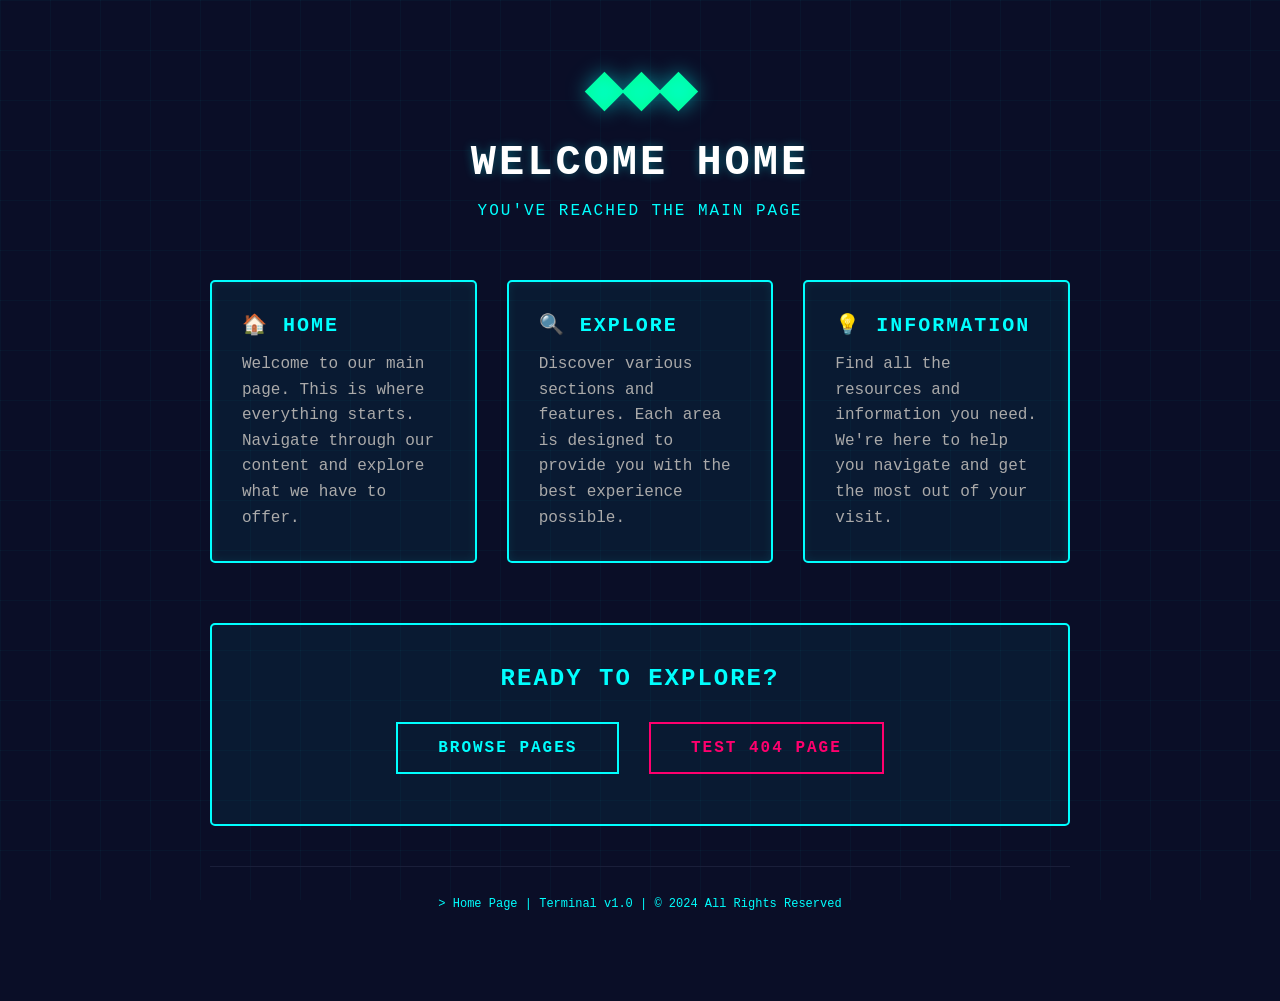
<file: index.html>
<!DOCTYPE html>
<html lang="en">
<head>
    <meta charset="UTF-8">
    <meta name="viewport" content="width=device-width, initial-scale=1.0">
    <title>Home - Welcome</title>
    <style>
        * {
            margin: 0;
            padding: 0;
            box-sizing: border-box;
        }

        body {
            font-family: 'Courier New', monospace;
            background: #0a0e27;
            min-height: 100vh;
            color: #fff;
            position: relative;
            overflow: hidden;
        }

        .grid-background {
            position: fixed;
            top: 0;
            left: 0;
            width: 100%;
            height: 100%;
            background-image: 
                linear-gradient(rgba(0, 255, 255, 0.03) 1px, transparent 1px),
                linear-gradient(90deg, rgba(0, 255, 255, 0.03) 1px, transparent 1px);
            background-size: 50px 50px;
            pointer-events: none;
            z-index: -1;
        }

        .container {
            max-width: 900px;
            margin: 0 auto;
            padding: 60px 20px;
            position: relative;
            z-index: 10;
        }

        header {
            text-align: center;
            margin-bottom: 60px;
            animation: slideIn 0.8s ease-out;
        }

        .logo {
            font-size: 48px;
            font-weight: 900;
            background: linear-gradient(45deg, #0ff, #00ff88, #0ff);
            -webkit-background-clip: text;
            -webkit-text-fill-color: transparent;
            background-clip: text;
            margin-bottom: 20px;
            text-shadow: 0 0 20px rgba(0, 255, 255, 0.5);
        }

        h1 {
            font-size: 42px;
            text-transform: uppercase;
            letter-spacing: 3px;
            text-shadow: 0 0 10px rgba(0, 255, 255, 0.3);
            margin-bottom: 15px;
        }

        .subtitle {
            font-size: 16px;
            color: #0ff;
            letter-spacing: 2px;
            text-transform: uppercase;
        }

        .content {
            display: grid;
            grid-template-columns: repeat(auto-fit, minmax(250px, 1fr));
            gap: 30px;
            margin-bottom: 60px;
        }

        .card {
            background: rgba(0, 255, 255, 0.05);
            border: 2px solid #0ff;
            padding: 30px;
            border-radius: 5px;
            transition: all 0.3s ease;
            box-shadow: inset 0 0 10px rgba(0, 255, 255, 0.1);
            animation: slideIn 0.8s ease-out;
        }

        .card:nth-child(2) {
            animation-delay: 0.2s;
        }

        .card:nth-child(3) {
            animation-delay: 0.4s;
        }

        .card:hover {
            background: rgba(0, 255, 255, 0.1);
            box-shadow: 0 0 20px #0ff, inset 0 0 10px rgba(0, 255, 255, 0.2);
            transform: translateY(-5px);
        }

        .card h2 {
            color: #0ff;
            font-size: 20px;
            margin-bottom: 15px;
            text-transform: uppercase;
            letter-spacing: 2px;
        }

        .card p {
            color: #aaa;
            line-height: 1.6;
        }

        .cta-section {
            text-align: center;
            padding: 40px;
            background: rgba(0, 255, 255, 0.05);
            border: 2px solid #0ff;
            border-radius: 5px;
            margin-bottom: 40px;
            animation: slideIn 0.8s ease-out 0.6s both;
        }

        .cta-section h2 {
            color: #0ff;
            margin-bottom: 20px;
            text-transform: uppercase;
            letter-spacing: 2px;
        }

        .btn {
            display: inline-block;
            padding: 15px 40px;
            background: transparent;
            color: #0ff;
            border: 2px solid #0ff;
            text-decoration: none;
            border-radius: 0;
            font-weight: 700;
            text-transform: uppercase;
            letter-spacing: 2px;
            transition: all 0.3s ease;
            font-family: 'Courier New', monospace;
            margin: 10px;
        }

        .btn:hover {
            background: #0ff;
            color: #0a0e27;
            box-shadow: 0 0 20px #0ff;
            transform: scale(1.05);
        }

        footer {
            text-align: center;
            padding: 30px;
            border-top: 1px solid #1a1f3a;
            color: #0ff;
            font-size: 12px;
            animation: slideIn 0.8s ease-out 0.8s both;
        }

        @keyframes slideIn {
            from {
                opacity: 0;
                transform: translateY(30px);
            }
            to {
                opacity: 1;
                transform: translateY(0);
            }
        }

        @media (max-width: 600px) {
            h1 {
                font-size: 32px;
            }

            .logo {
                font-size: 36px;
            }

            .content {
                grid-template-columns: 1fr;
            }
        }
    </style>
</head>
<body>
    <div class="grid-background"></div>

    <div class="container">
        <header>
            <div class="logo">◆◆◆</div>
            <h1>Welcome Home</h1>
            <p class="subtitle">You've reached the main page</p>
        </header>

        <div class="content">
            <div class="card">
                <h2>🏠 Home</h2>
                <p>Welcome to our main page. This is where everything starts. Navigate through our content and explore what we have to offer.</p>
            </div>
            <div class="card">
                <h2>🔍 Explore</h2>
                <p>Discover various sections and features. Each area is designed to provide you with the best experience possible.</p>
            </div>
            <div class="card">
                <h2>💡 Information</h2>
                <p>Find all the resources and information you need. We're here to help you navigate and get the most out of your visit.</p>
            </div>
        </div>

        <div class="cta-section">
            <h2>Ready to explore?</h2>
            <a href="#" class="btn">Browse Pages</a>
            <a href="404-black.html" class="btn" style="border-color: #ff006e; color: #ff006e;">Test 404 Page</a>
        </div>

        <footer>
            <p>> Home Page | Terminal v1.0 | © 2024 All Rights Reserved</p>
        </footer>
    </div>
</body>
</html>
</file>
